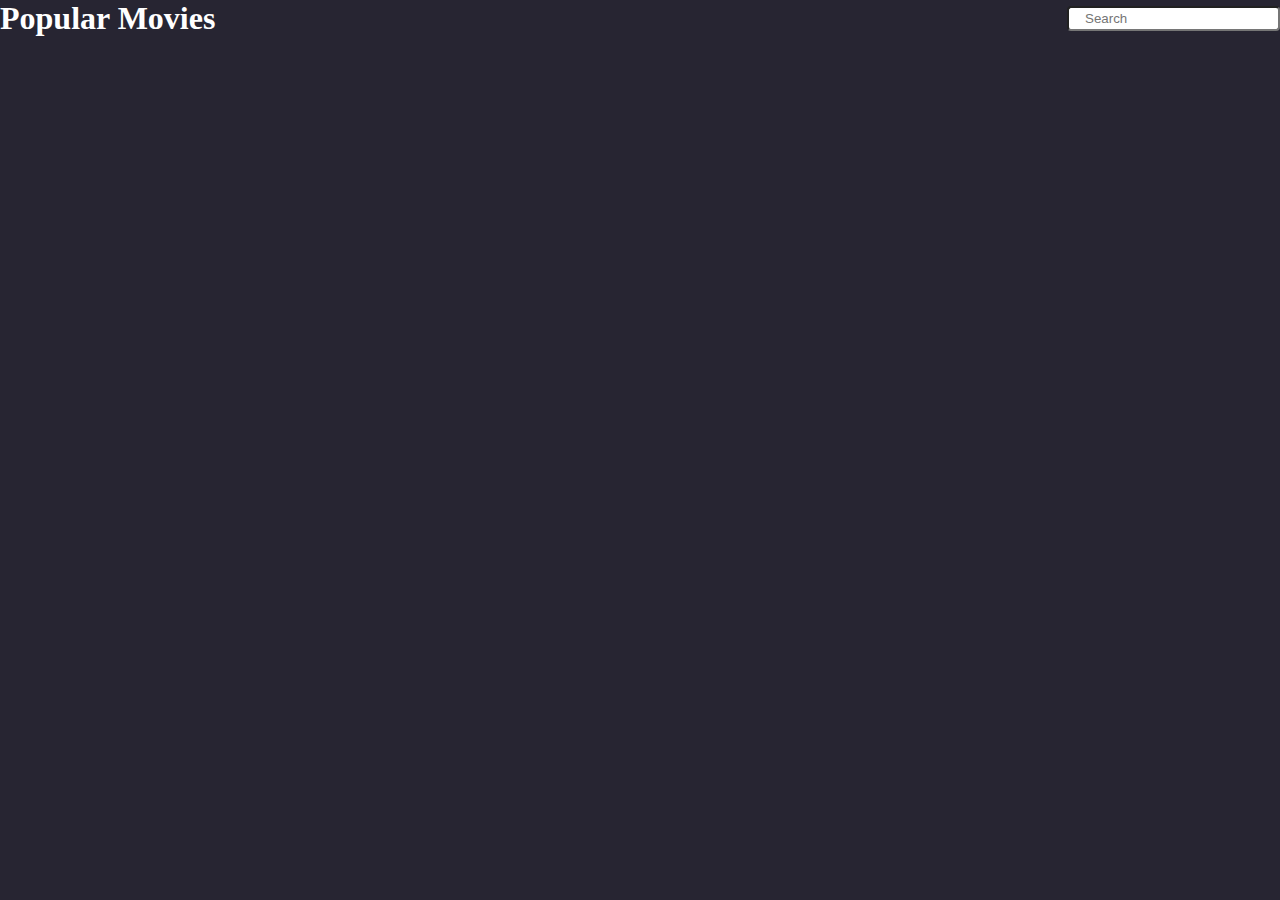
<file: movies/index.html>
<!DOCTYPE html>
<html lang="en">

<head>
    <meta charset="UTF-8">
    <meta http-equiv="X-UA-Compatible" content="IE=edge">
    <meta name="viewport" content="width=device-width, initial-scale=1.0">
    <title>Movies App</title>

    <!-- Bootstrap  -->
    <link href="https://cdn.jsdelivr.net/npm/bootstrap@5.0.2/dist/css/bootstrap.min.css" rel="stylesheet" integrity="sha384-EVSTQN3/azprG1Anm3QDgpJLIm9Nao0Yz1ztcQTwFspd3yD65VohhpuuCOmLASjC" crossorigin="anonymous">

    <link rel="stylesheet" href="style.css">
</head>

<body>
    <div class="container-fluid my-1">
        <div class="row">
            <div class="heading">
                <h1>Popular Movies</h1>
                <input id="search" type="text" placeholder="Search">
            </div>
        </div>

        <div class="row row2 justify-content-center my-3">

        </div>
    </div>

    <script src="script.js"></script>
</body>

</html>
</file>
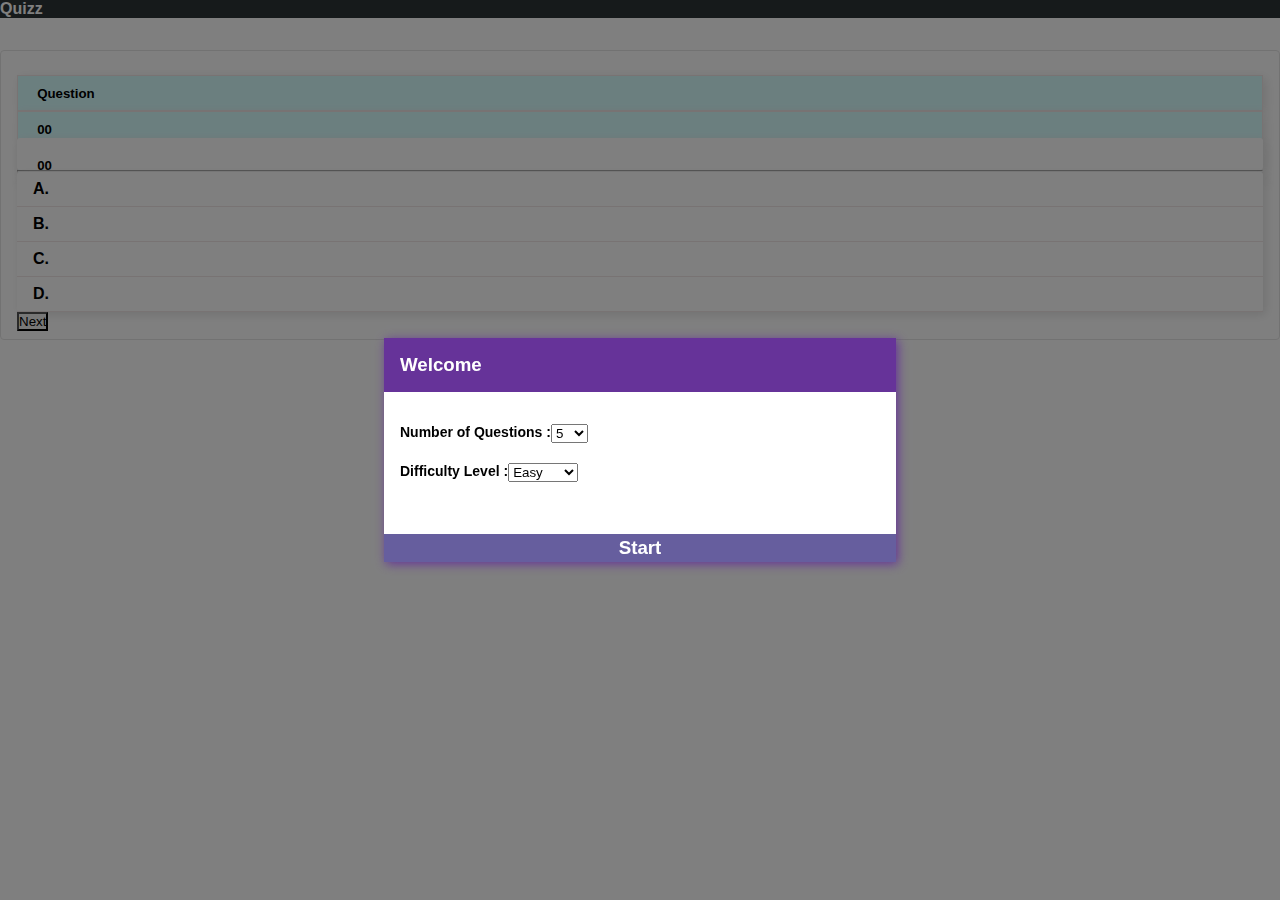
<file: quiz/index.html>
<!DOCTYPE html>
<html lang="en">

<head>
    <meta charset="UTF-8">
    <meta http-equiv="X-UA-Compatible" content="IE=edge">
    <meta name="viewport" content="width=device-width, initial-scale=1.0">
    <title>Quiz App</title>

    <!-- Bootstrap -->
    <link rel="stylesheet" href="https://cdn.jsdelivr.net/npm/bootstrap@5.1.0/dist/css/bootstrap.min.css" integrity="sha384-KyZXEAg3QhqLMpG8r+8fhAXLRk2vvoC2f3B09zVXn8CA5QIVfZOJ3BCsw2P0p/We" crossorigin="anonymous">

    <link rel="stylesheet" href="style.css">
</head>

<body>



    <nav class="d-flex align-center p-2">
        <h4>Quizz</h4>
    </nav>


    <div class="container" id="container">
        <div class="inner-container">
            <div class="headers d-flex align-items-center justify-content-between">
                <h5 id="question-number">Question</h5>
                <div class="timer d-flex align-items-center justify-content-center">
                    <div class="box1">
                        <h5>00</h5>
                    </div>
                    <div class="box2">
                        <h5>00</h5>
                    </div>
                </div>
            </div>

            <div class="row my-4 question">
                <h5></h5>
            </div>


            <hr>

            <div class="row option-container my-4">
                <div class="col-md-12"><span class="option-number">A.</span> <span class="quiz-option"></span></div>
                <div class="col-md-12"><span class="option-number">B.</span> <span class="quiz-option"></span></div>
                <div class="col-md-12"><span class="option-number">C.</span> <span class="quiz-option"></span></div>
                <div class="col-md-12"><span class="option-number">D.</span> <span class="quiz-option"></span></div>
            </div>

            <div class="row nextbtn-container d-flex align-items-center mb-2">
                <div class="col-md-1">
                    <button class="btn btn-primary next-btn">Next</button>
                </div>
            </div>
        </div>
    </div>


    <div class="modal-container">
        <div class="my-modal">
            <header>
                <h3>Welcome</h3>
            </header>
            <section>
                <!-- <h6>This is the quiz app made using only HTML CSS and Javascript</h6>
                <p>It will dynamically load the question->answers pair and upload them into the components.</p> -->
                <div style="display: flex; margin-bottom: 20px;">
                    <h4>Number of Questions : </h4>
                    <select name="noOfQuestion" id="noOfQuestion">
                        <option value="5">5</option>
                        <option value="10">10</option>
                        <option value="15">15</option>
                        <option value="20">20</option>
                    </select>
                </div>
                <div style="display: flex; margin-bottom: 20px;">
                    <h4>Difficulty Level : </h4>
                    <select id="difficultyLevel">
                        <option value="easy">Easy</option>
                        <option value="medium">Medium</option>
                        <option value="hard">Hard</option>
                    </select>
                </div>
            </section>
            <footer>
                <h3 id="start-btn">Start</h3>
            </footer>
        </div>
    </div>

    <script src="script.js"></script>
</body>

</html>
</file>
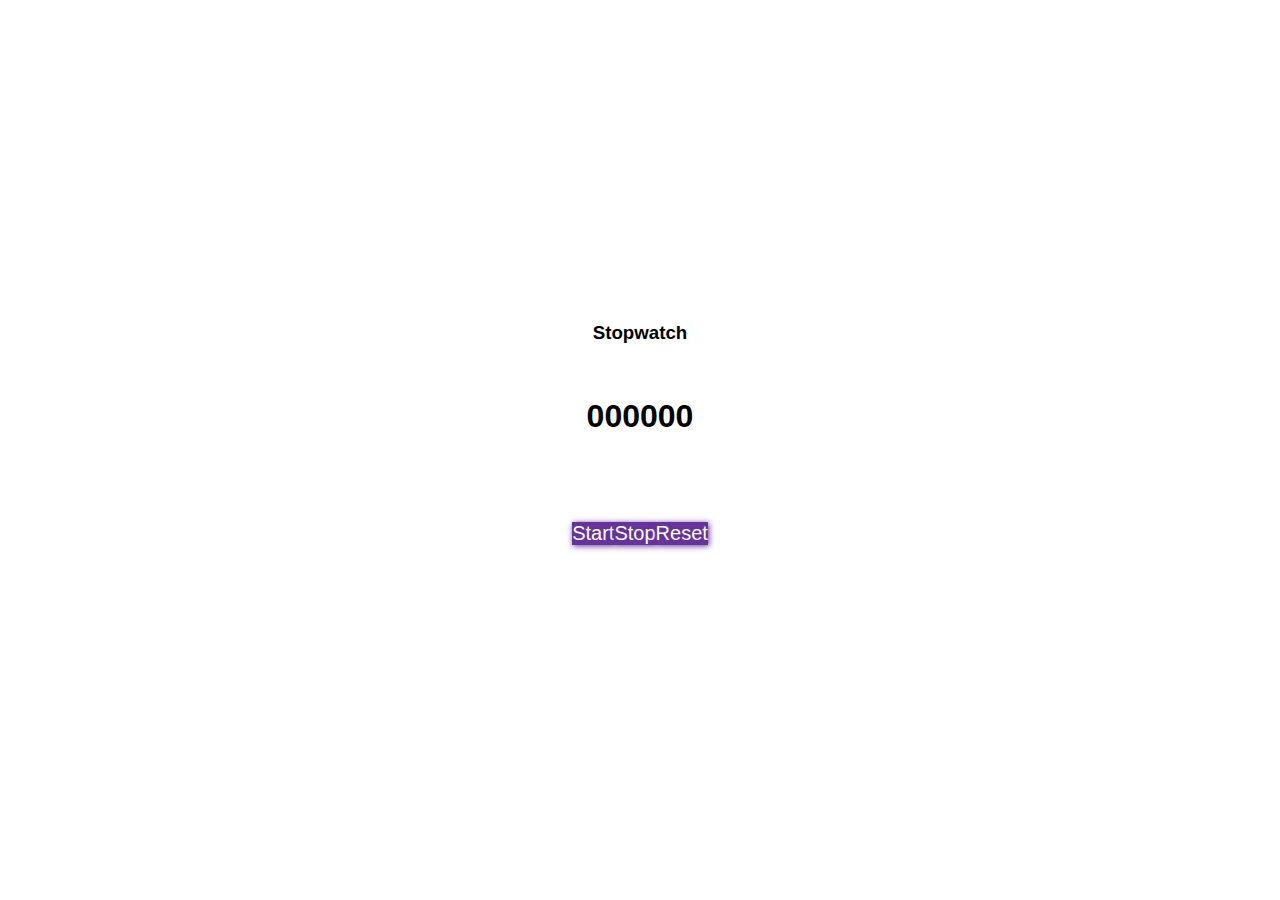
<file: stopwatch/index.html>
<!DOCTYPE html>
<html lang="en">

<head>
    <meta charset="UTF-8">
    <meta http-equiv="X-UA-Compatible" content="IE=edge">
    <meta name="viewport" content="width=device-width, initial-scale=1.0">
    <title>Slider</title>

    <!-- Bootstrap -->
    <link rel="stylesheet" href="https://cdn.jsdelivr.net/npm/bootstrap@5.1.0/dist/css/bootstrap.min.css" integrity="sha384-KyZXEAg3QhqLMpG8r+8fhAXLRk2vvoC2f3B09zVXn8CA5QIVfZOJ3BCsw2P0p/We" crossorigin="anonymous">

    <!-- Font awesome  -->
    <link rel="stylesheet" href="https://cdnjs.cloudflare.com/ajax/libs/font-awesome/5.15.4/css/all.min.css" integrity="sha512-1ycn6IcaQQ40/MKBW2W4Rhis/DbILU74C1vSrLJxCq57o941Ym01SwNsOMqvEBFlcgUa6xLiPY/NS5R+E6ztJQ==" crossorigin="anonymous" referrerpolicy="no-referrer"
    />

    <link rel="stylesheet" href="style.css">
</head>

<body>

    <div class="my-container">
        <h3>Stopwatch</h3>
        <div class="stopwatch d-flex justify-content-evenly">
            <div>
                <h1 class="hour">00</h1>
            </div>
            <div>
                <h1 class="minute">00</h1>
            </div>
            <div>
                <h1 class="second">00</h1>
            </div>
            <!-- <div>
                <h1 class="millisecond">00</h1>
            </div> -->
        </div>
        <div class="controls">
            <button class="start mx-3 py-1 px-4">Start</button>
            <button class="stop mx-3 py-1 px-4">Stop</button>
            <button class="reset mx-3 py-1 px-4">Reset</button>
        </div>
    </div>



    <script src="script.js"></script>
</body>

</html>
</file>
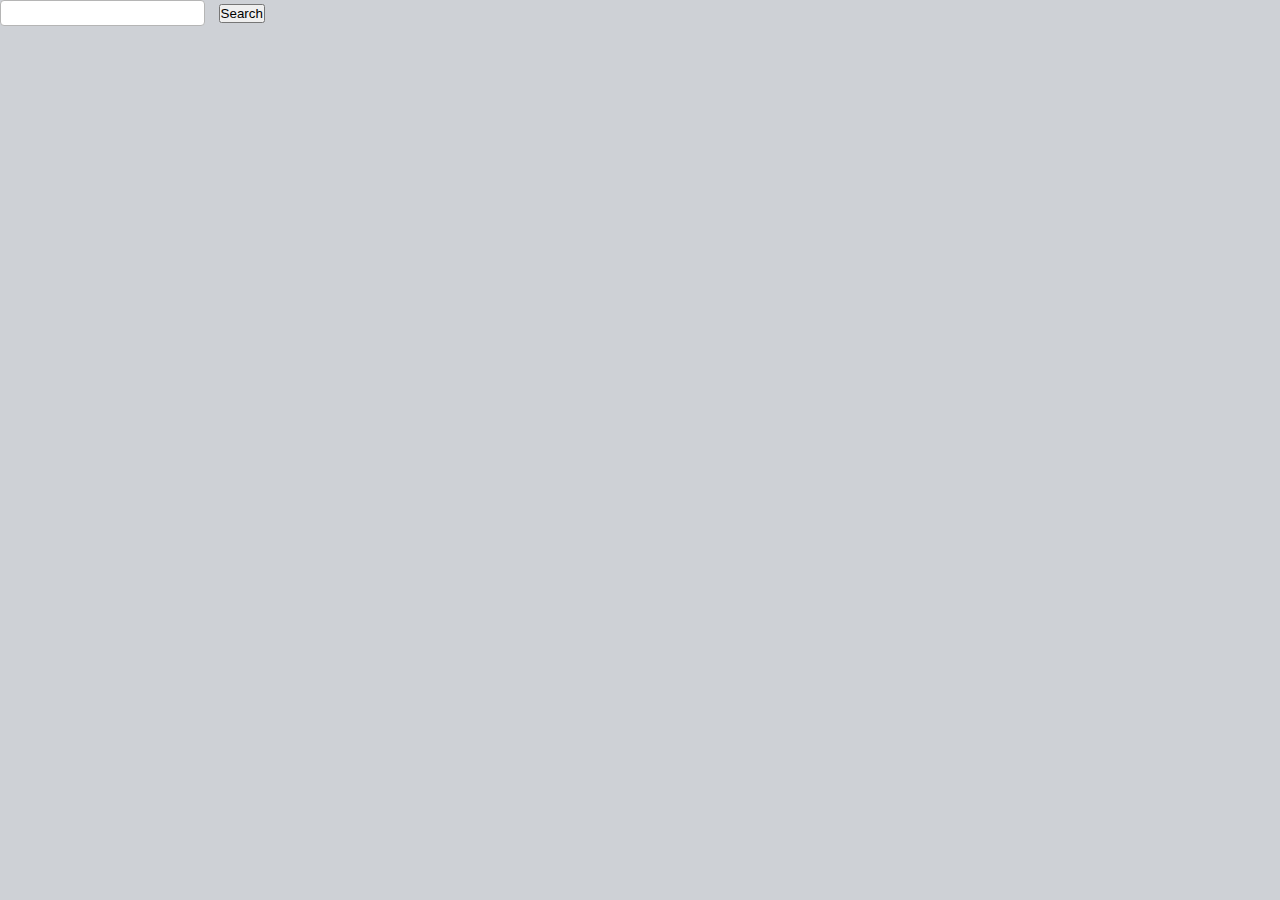
<file: weather/index.html>
<!DOCTYPE html>
<html lang="en">

<head>
    <meta charset="UTF-8">
    <meta http-equiv="X-UA-Compatible" content="IE=edge">
    <meta name="viewport" content="width=device-width, initial-scale=1.0">
    <title>Weather App</title>

    <!-- Bootstrap -->
    <link href="https://cdn.jsdelivr.net/npm/bootstrap@5.0.2/dist/css/bootstrap.min.css" rel="stylesheet" integrity="sha384-EVSTQN3/azprG1Anm3QDgpJLIm9Nao0Yz1ztcQTwFspd3yD65VohhpuuCOmLASjC" crossorigin="anonymous">

    <link rel="stylesheet" href="style.css">
</head>

<body>

    <div class="container-fluid my-3">
        <div class="row">
            <div class="col-md-12">
                <!-- <div class="d-flex align-items-center"> -->
                <input type="text" id="search">
                <button class="btn btn-primary">Search</button>
                <!-- </div> -->
            </div>
        </div>
    </div>


    <div class="container">
        <div class="row">
            <div class="col-md-12">
                <div class="main" id="main">
                    <!-- Alt + 0176 for degree symbol -->
                </div>
            </div>
        </div>
    </div>

    <script src="script.js"></script>
</body>

</html>
</file>
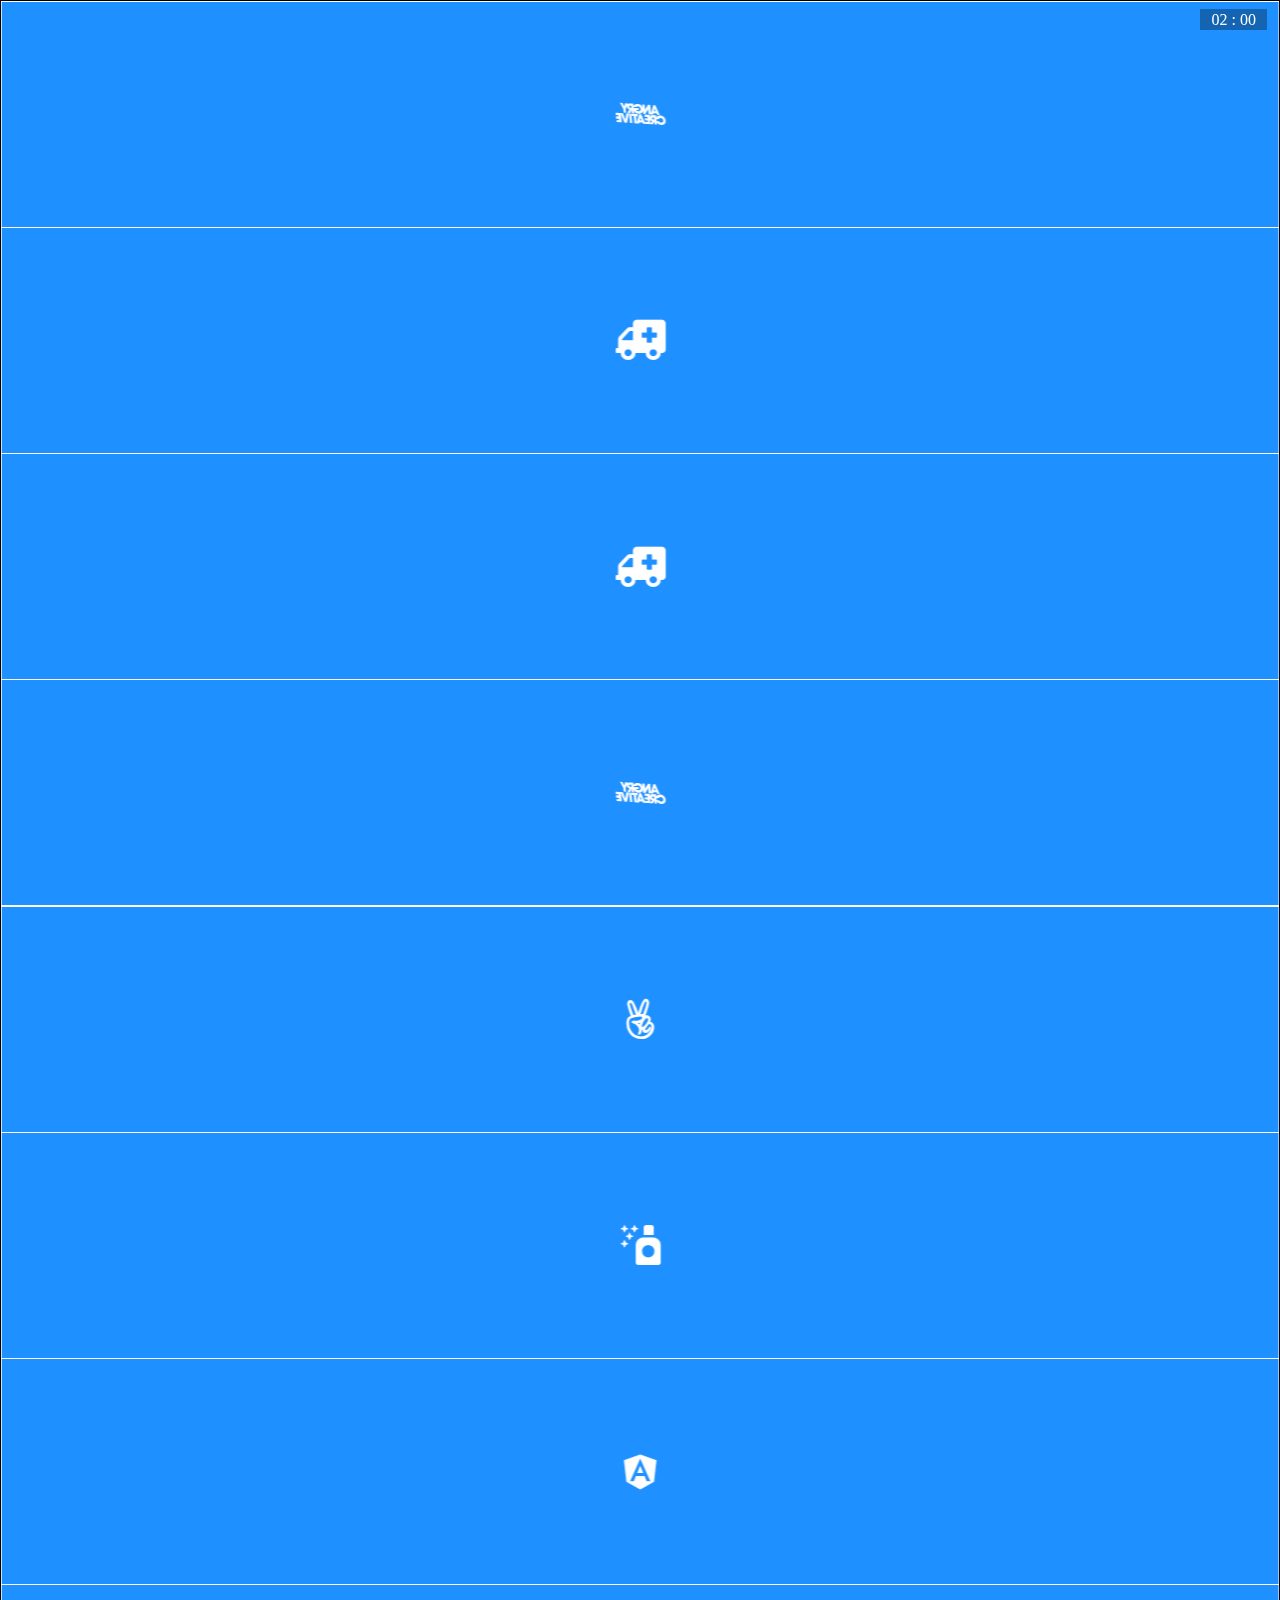
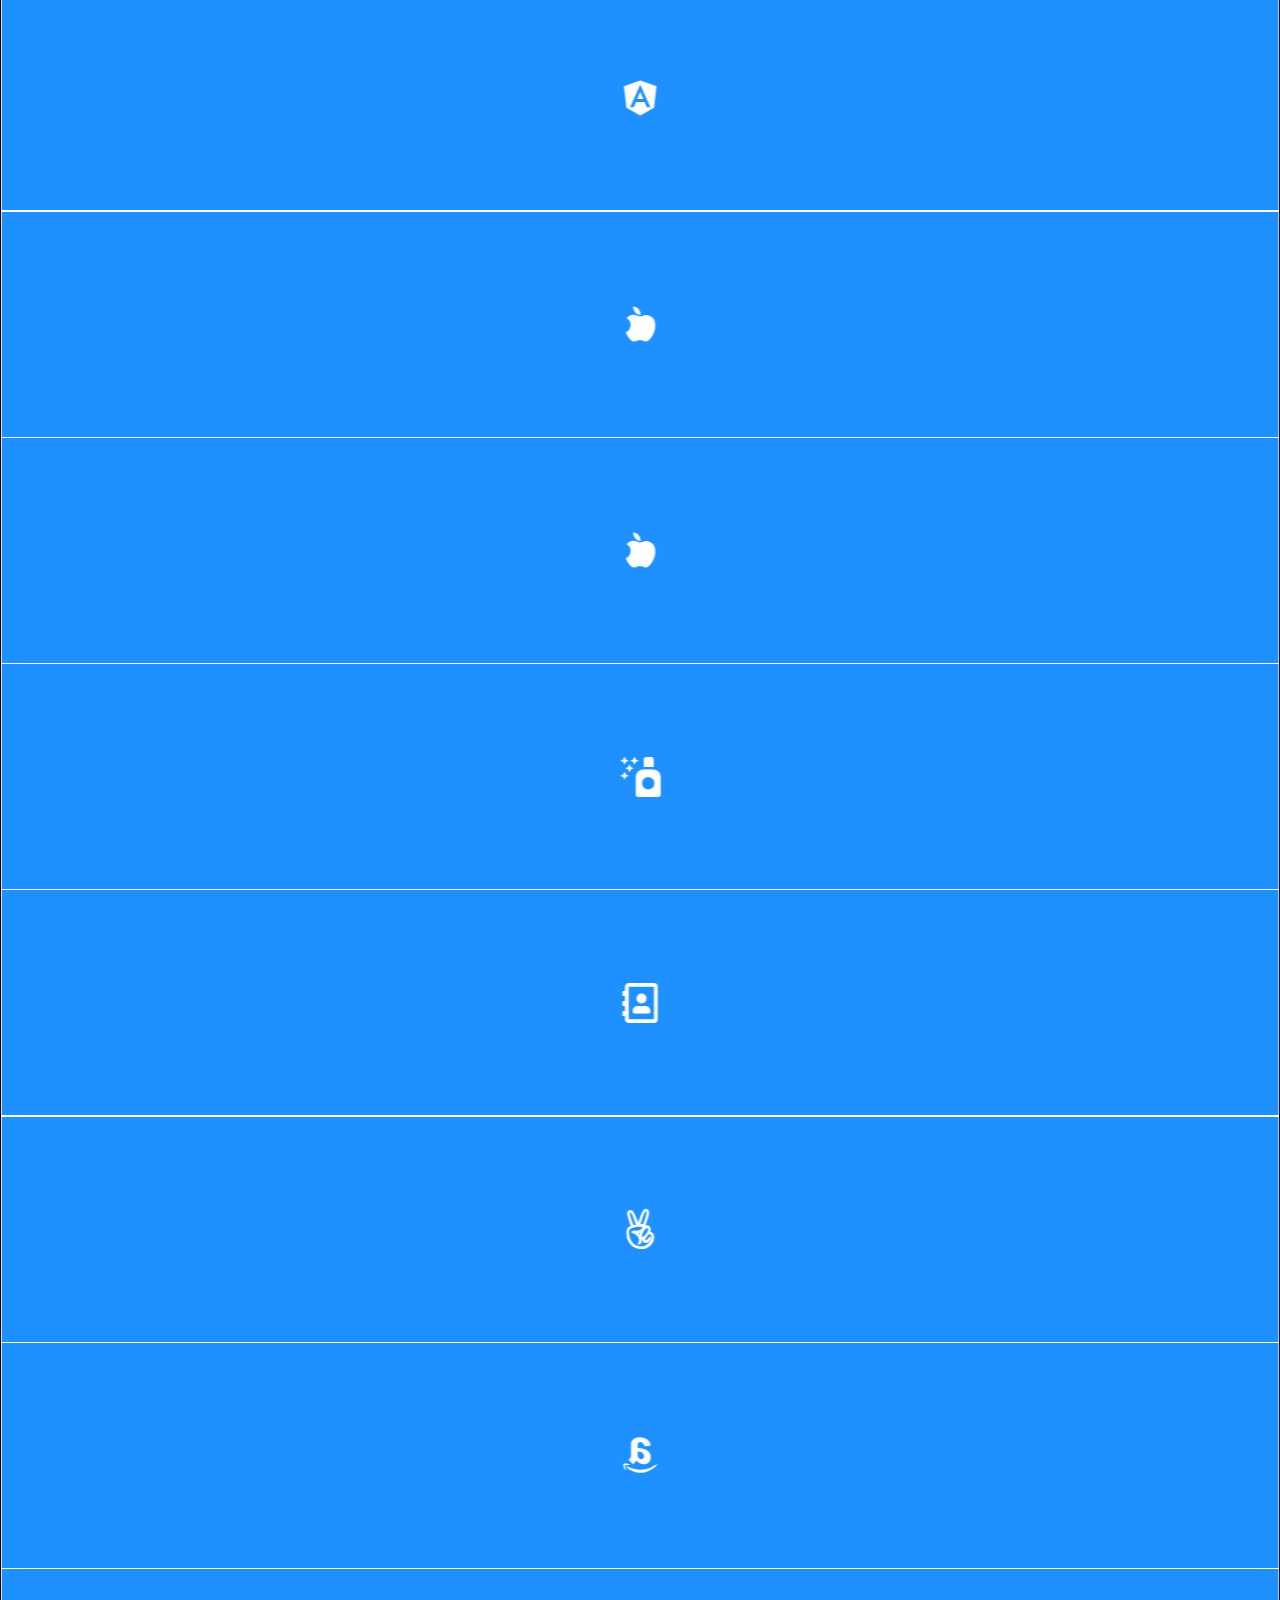
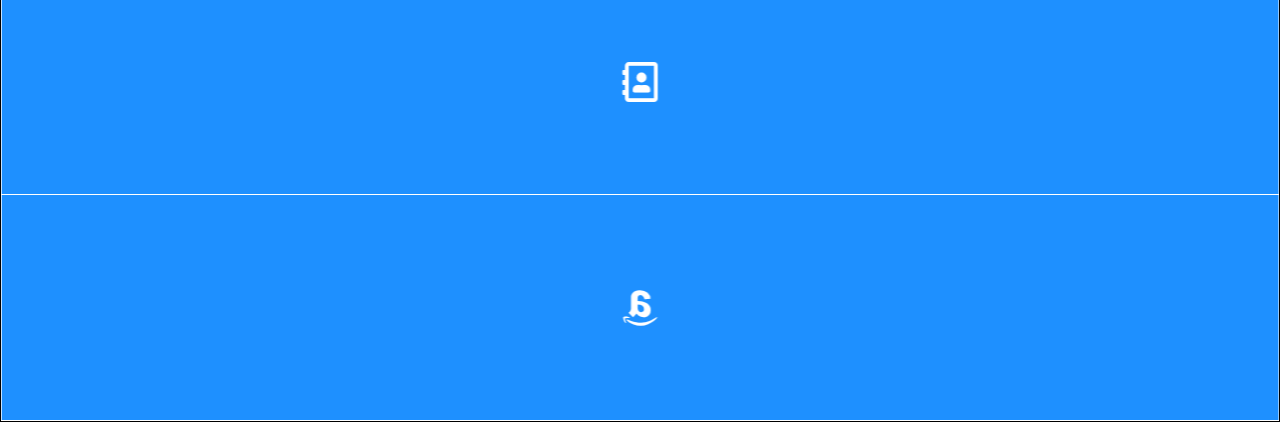
<file: card-game/game.html>
<!DOCTYPE html>
<html lang="en">

<head>
    <meta charset="UTF-8">
    <meta http-equiv="X-UA-Compatible" content="IE=edge">
    <meta name="viewport" content="width=device-width, initial-scale=1.0">
    <title>Game</title>

    <!-- Bootstrap CSS -->
    <link href="https://cdn.jsdelivr.net/npm/bootstrap@5.1.0/dist/css/bootstrap.min.css" rel="stylesheet" integrity="sha384-KyZXEAg3QhqLMpG8r+8fhAXLRk2vvoC2f3B09zVXn8CA5QIVfZOJ3BCsw2P0p/We" crossorigin="anonymous">

    <!-- Font awesome  -->
    <link rel="stylesheet" href="https://cdnjs.cloudflare.com/ajax/libs/font-awesome/5.15.4/css/all.min.css" integrity="sha512-1ycn6IcaQQ40/MKBW2W4Rhis/DbILU74C1vSrLJxCq57o941Ym01SwNsOMqvEBFlcgUa6xLiPY/NS5R+E6ztJQ==" crossorigin="anonymous" referrerpolicy="no-referrer"
    />

    <link rel="stylesheet" href="game.css">
</head>

<body>
    <div class="timer-container">
        <div class="timer"></div>
    </div>

    <div class="modall-container">
        <div class="modall">
            <div class="text"></div>
            <button class="btnn w-100 my-2 restart">Restart</button>
        </div>
    </div>


    <div class="container-fluid">
        <div class="row d-flex">

            <div class="col-sm-3 col-4">
                <div class="flip-box-inner">
                    <div class="flip-box-front"></div>
                    <div class="flip-box-back"></div>
                </div>
            </div>
            <div class="col-sm-3 col-4">
                <div class="flip-box-inner">
                    <div class="flip-box-front"></div>
                    <div class="flip-box-back"></div>
                </div>
            </div>
            <div class="col-sm-3 col-4">
                <div class="flip-box-inner">
                    <div class="flip-box-front"></div>
                    <div class="flip-box-back"></div>
                </div>
            </div>
            <div class="col-sm-3 col-4">
                <div class="flip-box-inner">
                    <div class="flip-box-front"></div>
                    <div class="flip-box-back"></div>
                </div>
            </div>
            <div class="col-sm-3 col-4">
                <div class="flip-box-inner">
                    <div class="flip-box-front"></div>
                    <div class="flip-box-back"></div>
                </div>
            </div>
            <div class="col-sm-3 col-4">
                <div class="flip-box-inner">
                    <div class="flip-box-front"></div>
                    <div class="flip-box-back"></div>
                </div>
            </div>
            <div class="col-sm-3 col-4">
                <div class="flip-box-inner">
                    <div class="flip-box-front"></div>
                    <div class="flip-box-back"></div>
                </div>
            </div>
            <div class="col-sm-3 col-4">
                <div class="flip-box-inner">
                    <div class="flip-box-front"></div>
                    <div class="flip-box-back"></div>
                </div>
            </div>
            <div class="col-sm-3 col-4">
                <div class="flip-box-inner">
                    <div class="flip-box-front"></div>
                    <div class="flip-box-back"></div>
                </div>
            </div>
            <div class="col-sm-3 col-4">
                <div class="flip-box-inner">
                    <div class="flip-box-front"></div>
                    <div class="flip-box-back"></div>
                </div>
            </div>
            <div class="col-sm-3 col-4">
                <div class="flip-box-inner">
                    <div class="flip-box-front"></div>
                    <div class="flip-box-back"></div>
                </div>
            </div>
            <div class="col-sm-3 col-4">
                <div class="flip-box-inner">
                    <div class="flip-box-front"></div>
                    <div class="flip-box-back"></div>
                </div>
            </div>
            <div class="col-sm-3 col-4">
                <div class="flip-box-inner">
                    <div class="flip-box-front"></div>
                    <div class="flip-box-back"></div>
                </div>
            </div>
            <div class="col-sm-3 col-4">
                <div class="flip-box-inner">
                    <div class="flip-box-front"></div>
                    <div class="flip-box-back"></div>
                </div>
            </div>
            <div class="col-sm-3 col-4">
                <div class="flip-box-inner">
                    <div class="flip-box-front"></div>
                    <div class="flip-box-back"></div>
                </div>
            </div>
            <div class="col-sm-3 col-4 col-sm-2">
                <div class="flip-box-inner">
                    <div class="flip-box-front"></div>
                    <div class="flip-box-back"></div>
                </div>
            </div>
        </div>
    </div>



    <script src="game.js"></script>
</body>

</html>
</file>
<file: movies/style.css>
* {
    margin: 0;
    padding: 0;
    box-sizing: border-box;
}

body {
    min-height: 100vh;
    background-color: #272532;
    color: white;
    user-select: none;
}

.heading {
    display: flex;
    justify-content: space-between;
    align-items: center;
}

.heading input {
    padding: 0.2rem 1rem;
    border-radius: 4px;
}

.movie-container {
    min-height: 350px;
    min-width: 260px;
    margin-bottom: 2rem;
}

.movie-container .movie {
    position: relative;
}

.movie-container div img {
    width: 100%;
    height: 100%;
}

.movie-info {
    display: flex;
    justify-content: space-between;
    padding: 1rem 0.5rem;
    align-items: center;
}

.movie-info span {
    background-color: #272532;
    color: white;
    padding: 0.2rem 0.4rem;
    border-radius: 4px;
    margin-left: 5px;
}

.col-md-2 div {
    background-color: #373B69;
}

.movie-container div:hover .overview {
    display: block;
}

.overview {
    width: 100%;
    height: 100%;
    position: absolute;
    top: 0;
    left: 0;
    right: 0;
    bottom: 0;
    overflow: auto;
    scroll-behavior: smooth;
    padding: 2rem;
    color: white;
    display: none;
}

@media screen and (max-width:500px) {
    .heading {
        display: block;
    }
    input {
        width: 100%;
    }
    .row {
        margin: 10px 10px;
    }
}
</file>
<file: quiz/style.css>
* {
    margin: 0;
    padding: 0;
    box-sizing: border-box;
    user-select: none;
    /* border: 1px solid black; */
}

h3,
h4,
h5 {
    margin: 0;
    padding: 0;
}

body {
    min-height: 100vh;
    font-family: Verdana, Geneva, Tahoma, sans-serif;
}

.modal-container {
    position: fixed;
    top: 0;
    right: 0;
    left: 0;
    bottom: 0;
    height: 100%;
    background-color: rgba(0, 0, 0, 0.5);
    display: flex;
    align-items: center;
    justify-content: center;
}

.my-modal {
    background-color: #fff;
    width: 40%;
    box-shadow: 2px 2px 10px rebeccapurple;
}

.my-modal header {
    width: 100%;
    background-color: rebeccapurple;
    color: #fff;
    padding: 1rem;
}

.my-modal section {
    text-align: center;
    margin-top: 1rem;
    font-size: 14px;
    padding: 1rem;
}

.my-modal footer {
    width: 100%;
    background-color: #665e9e;
    color: #fff;
    margin-top: 1rem;
    padding: 0.2rem 0;
    text-align: center;
    cursor: pointer;
    transition: all 500ms;
}

.my-modal footer:hover {
    background-color: rebeccapurple;
    transform: scaleY(1.2);
}

nav {
    background-color: #2d3436;
    color: #fff;
    width: 100%;
}

.container {
    margin-top: 2rem;
    margin-bottom: 2rem;
    border: 1px solid #e5e5e5;
    min-height: 20vh;
    border-radius: 4px;
}

.inner-container {
    margin-top: 1rem;
    padding: 0.5rem 1rem;
}

.container .headers {
    height: 7vh;
}

.container .headers #question-number,
.timer div {
    background-color: #d7feff;
    padding: 0.6rem 1.2rem;
    border: 1px solid #f0e7e7;
}

.question,
.container .headers #question-number,
.timer div,
.option-container {
    box-shadow: 3px 3px 10px #e5e5e5;
}

.question {
    background-color: #fff;
    padding: 1rem;
    border-radius: 3px;
}

.option-container {
    background-color: #fff;
    border-radius: 3px;
}

.option-container .col-md-12 {
    padding: 0.5rem 1rem;
    border-bottom: 1px solid #f0e7e7;
    cursor: pointer;
    transition: all 400ms;
}

.option-container .col-md-12:hover {
    background-color: #c0d7d8;
    border-radius: 3px;
    transform: scale(1.01);
}

.option-number {
    font-weight: 600;
}

.nextbtn-container .btn {
    border-radius: 0;
}

.restart-btn {
    border: none;
    background-color: purple;
    color: #fff;
    padding: 0.5rem 1rem;
    box-shadow: 1px 1px purple;
    transition: all 500ms;
}

.restart-btn:hover {
    background-color: rebeccapurple;
    transform: scale(1.02);
}

@media screen and (max-width:700px) {
    .my-modal {
        width: 80%;
    }
}

@media screen and (max-width:572px) {
    .container {
        border: none;
    }
}

@media screen and (max-width:350px) {
    .headers {
        flex-direction: column;
        margin-bottom: 7rem;
    }
    .timer {
        margin-top: 1rem;
        width: 100%;
    }
}

@media screen and (max-width:260px) {
    .question {
        padding: 0.5rem 0.3rem;
    }
}
</file>
<file: stopwatch/style.css>
* {
    margin: 0 !important;
    padding: 0 !important;
    box-sizing: border-box;
}

body {
    min-height: 100vh;
    font-family: sans-serif;
}

body,
.stopwatch,
.controls {
    display: flex;
    align-items: center;
    justify-content: center;
}

.my-container {
    width: 25%;
}

.my-container h3 {
    text-align: center;
}

.stopwatch {
    min-height: 16vh;
}

.controls {
    height: 10vh;
}

.controls button {
    font-size: 20px;
    border: none;
    background-color: rebeccapurple;
    color: #fff;
    box-shadow: 1px 1px 6px rebeccapurple;
    transition: all 500ms;
}

.controls button:hover {
    background-color: purple;
}

.controls button:focus {
    transform: scale(0.97, 0.97);
}

@media screen and (max-width:620px) {
    .my-container {
        width: 50%;
    }
}

@media screen and (max-width:360px) {
    .controls {
        flex-wrap: wrap;
    }
    .controls button {
        margin: 0.3rem !important;
    }
    .my-container {
        width: 75%;
    }
}
</file>
<file: weather/style.css>
* {
    margin: 0;
    padding: 0;
    box-sizing: border-box;
}

body {
    min-height: 100vh;
    background-color: #CED1D6;
}

#search {
    margin-right: 10px;
    padding: 0.29rem 0.8rem;
    margin-bottom: 0;
    border: 1px solid #b5b5b5;
    border-radius: 4px;
}

.container {
    margin: 3rem auto;
    display: flex;
    align-items: center;
    justify-content: center;
}

.main {
    min-height: 70vh;
    min-width: 45vh;
    display: flex;
    flex-direction: column;
    justify-content: space-between;
    /* border: 1px solid black; */
}

.first {
    /* height: 50%; */
    height: 25vh;
    background-color: #3A4967;
    display: flex;
    align-items: center;
    justify-content: center;
}

.first h2 {
    color: white;
}

.first img {
    width: 100%;
    height: 100%;
}

.second {
    min-height: 45vh;
    padding: 2rem;
    background-color: #fff;
    /* height: 50%; */
}

@media screen and (max-width:310px) {
    .container-fluid .col-md-12 {
        display: block;
    }
    .container-fluid .col-md-12 div {
        display: block;
    }
    #search {
        width: 100%;
        display: block;
        margin-bottom: 0.5rem;
    }
    .btn {
        display: block;
        width: 100%;
        margin-bottom: 0.5rem;
    }
}
</file>
<file: card-game/game.css>
* {
    margin: 0 !important;
    padding: 0 !important;
    box-sizing: border-box;
}

body {
    min-height: 100vh;
}

.timer-container {
    position: fixed;
    top: 1%;
    right: 1%;
    background-color: rgba(0, 0, 0, 0.3);
    color: #fff;
    z-index: 20;
}

.timer {
    padding: 0.1rem 0.7rem !important;
}

.modall-container {
    display: flex;
    align-items: center;
    justify-content: center;
    position: fixed;
    top: 0;
    left: 0;
    right: 0;
    bottom: 0;
    min-height: 100%;
    z-index: 10;
    background-color: rgba(0, 0, 0, 0.8);
    transform: translateY(-100%);
    transition: all 200ms;
}

.modall {
    padding: 1rem !important;
    background-color: #fff;
    width: 25%;
    border-radius: 4px;
}

.btnn {
    background-color: rebeccapurple;
    color: #fff;
    padding: 0.2rem 2rem !important;
    border: none;
    border-radius: 3px;
    box-shadow: 0 3px 8px rgba(0, 0, 0, 0.5);
}


/* Icon size  */

i {
    font-size: 40px;
}

.row {
    perspective: 1000px;
    border: 1px solid black;
    min-height: 100vh;
}

.col-sm-3 {
    padding: 0.04rem !important;
    cursor: pointer;
}

.flip-box-front,
.flip-box-back {
    min-height: 25vh;
}

.flip-box-front {
    display: flex;
    align-items: center;
    justify-content: center;
    background-color: rebeccapurple;
    color: #fff;
}

.flip-box-inner {
    position: relative;
    width: 100%;
    /* min-height: 100%; */
    min-height: 25vh;
    text-align: center;
    transition: transform 0.8s;
    transform-style: preserve-3d;
    transition: all 400ms;
}


/* For rotating the cards  */

.rotate-class {
    transform: rotateY(180deg);
}

.flip-box-back {
    position: absolute;
    top: 0;
    width: 100%;
    /* height: 100%; */
    min-height: 25vh;
    background-color: dodgerblue;
    color: white;
    transform: rotateY(180deg);
    display: flex;
    align-items: center;
    justify-content: center;
}

@media screen and (max-width:675px) {
    .modall {
        width: 50%;
    }
}

@media screen and (max-width:300px) {
    .modall {
        width: 75%;
    }
}
</file>
